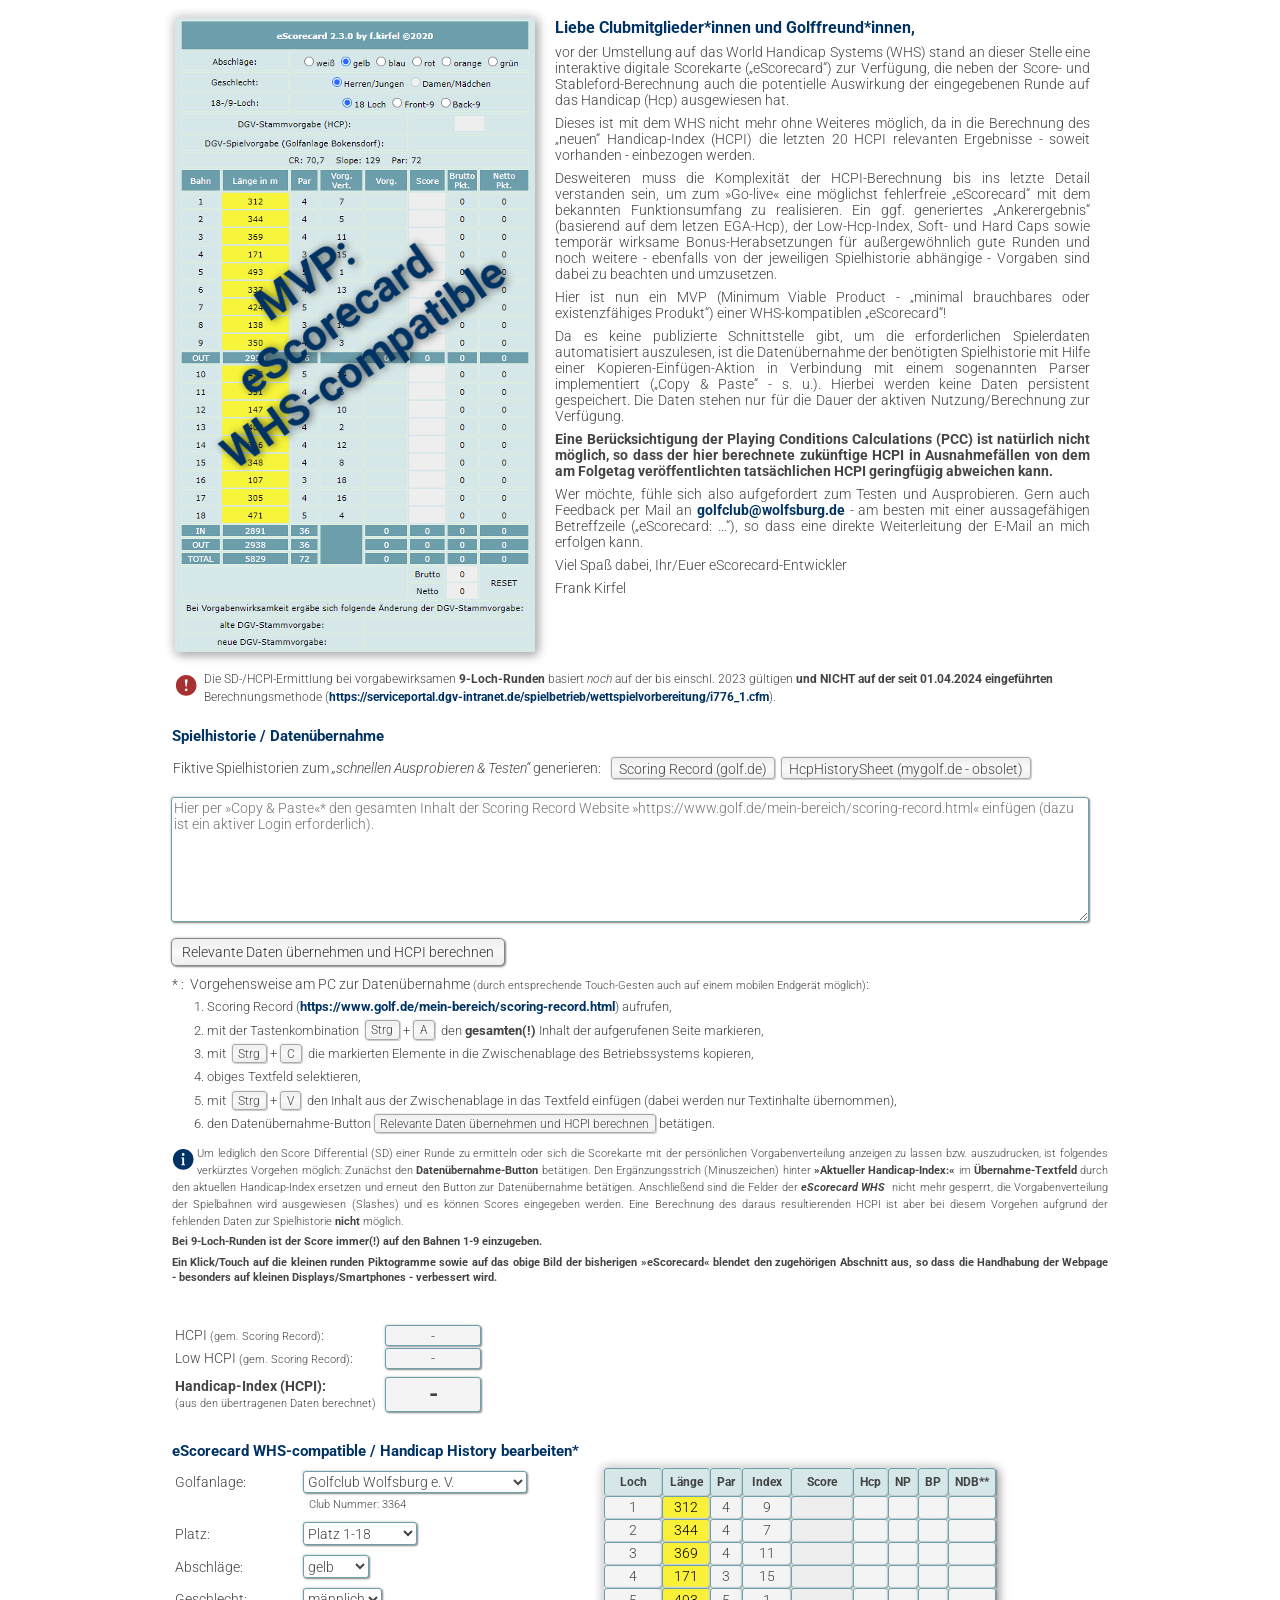
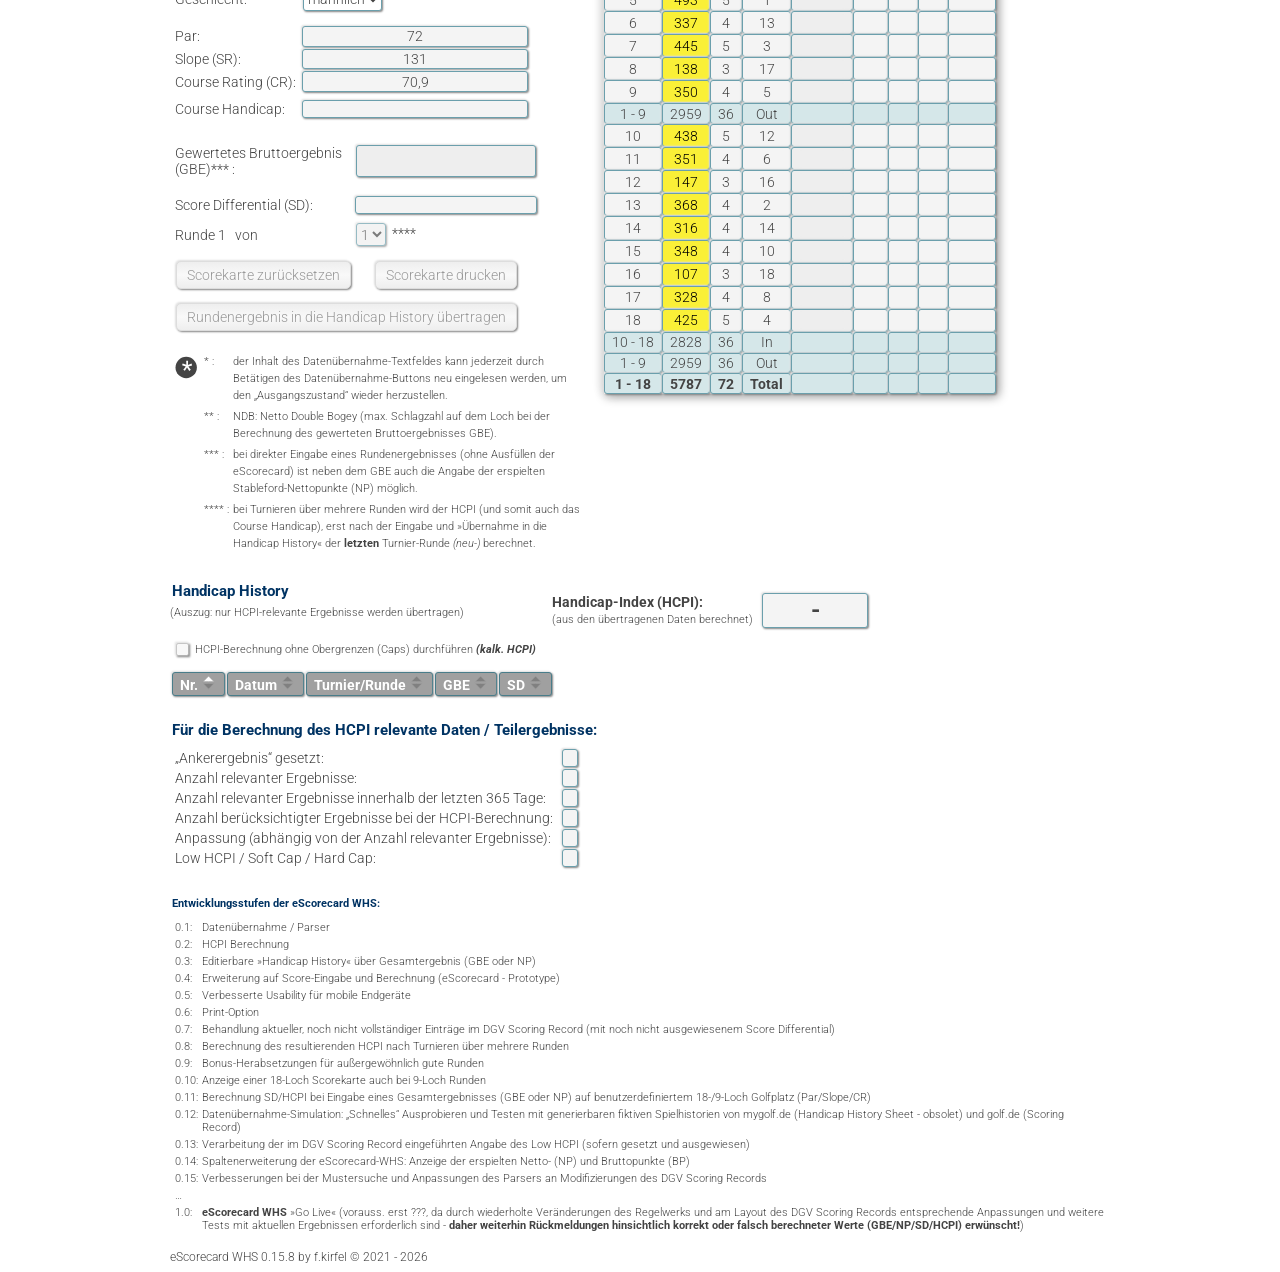
<file: index.html>
<!DOCTYPE html>
<html lang="de">
<head>
	<meta http-equiv="Content-Type" content="text/html; charset=utf-8"/>
	<meta name="viewport" content="width=device-width, initial-scale=1">
	<meta name="author" content="Frank Kirfel">
	<meta name="keywords" content="Golf, Score, Scorecard, Scorekarte, World Handicap System, WHS, Handicap Index, HCPI">
	<meta name="description" content="eScorecard-WHS compatible: Get your new HCPI immediately after the played round">
	<title>eScorecard - WHS compatible</title>

	<link rel="preconnect" href="https://fonts.googleapis.com">
	<link rel="preconnect" href="https://fonts.gstatic.com" crossorigin>
	<link href="https://fonts.googleapis.com/css?family=Roboto:300" rel="stylesheet">
	<script src="./escorecard.js" type="text/javascript"></script>
<head>
<body>
	<div id="e8d_container"></div>
</body>
</html>
</file>
